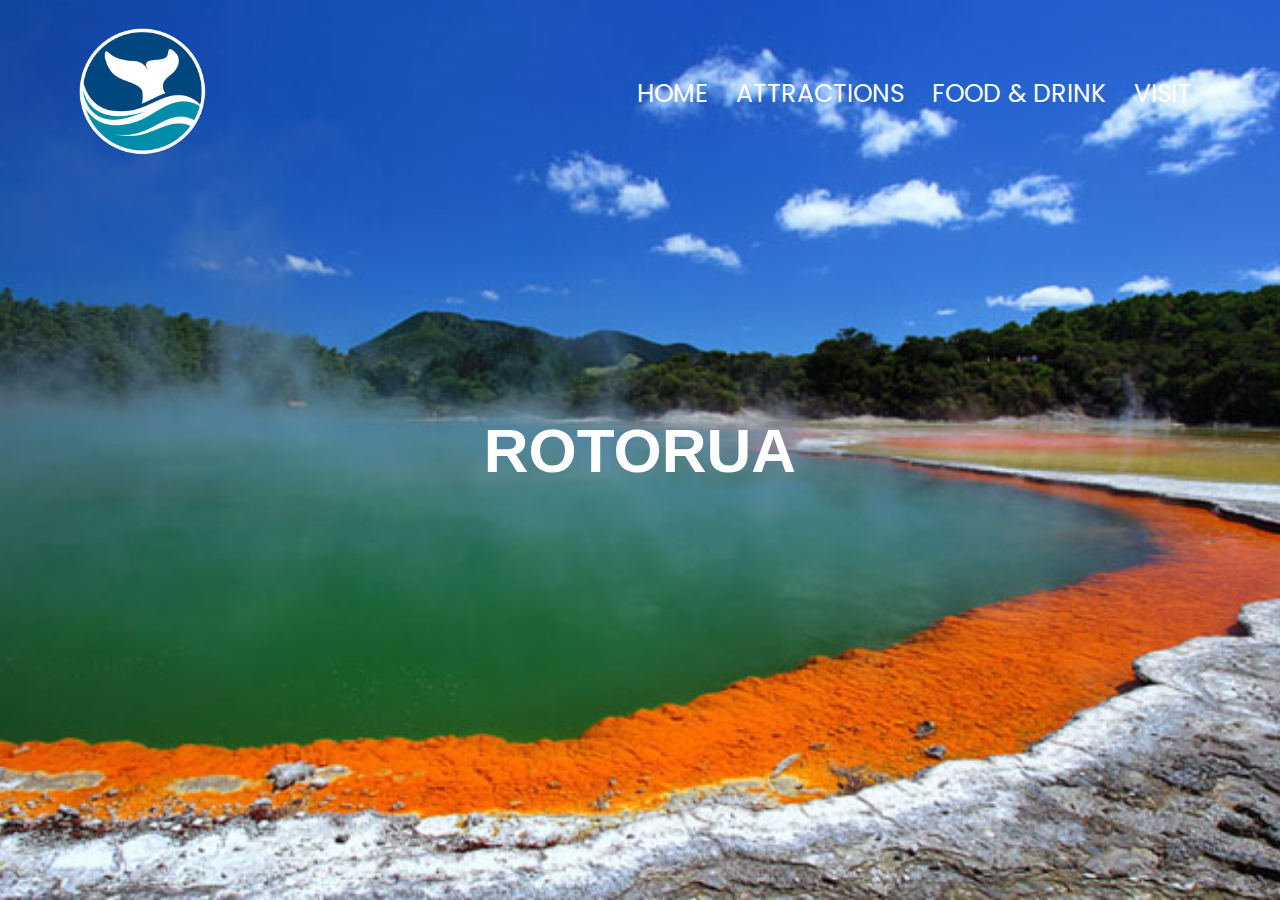
<file: index.html>
<!DOCTYPE html>
<html>

<head>
    <meta charset="utf-8">
    <meta name="viewport" content="width=device-width">
    <title>Header Example</title>
    <link href="style.css" rel="stylesheet" type="text/css" />
    <link rel="preconnect" href="https://fonts.gstatic.com">
    <link href="https://fonts.googleapis.com/css2?family=Poppins:wght@100;200;300;400;600;700&display=swap"
        rel="stylesheet">
</head>

<body>

    <section class="header">
        <nav>
            <a href="index.html"><img src="img/rotorualogo1.png"></a>
            <div class="nav-links">
                <ul>
                    <li><a href="home.html">HOME</a></li>
                    <li><a href="attractions.html">ATTRACTIONS</a></li>
                    <li><a href="fooddrink.html">FOOD & DRINK</a></li>
                    <li><a href="visit.html">VISIT</a></li>
                </ul>
            </div>
        </nav>

        <div class="mainpageheader">
            <h1>ROTORUA</h1>
            <a href="home.html" class="Learn To Know More"></a>
        </div>
    </section>

</body>

</html>
</file>
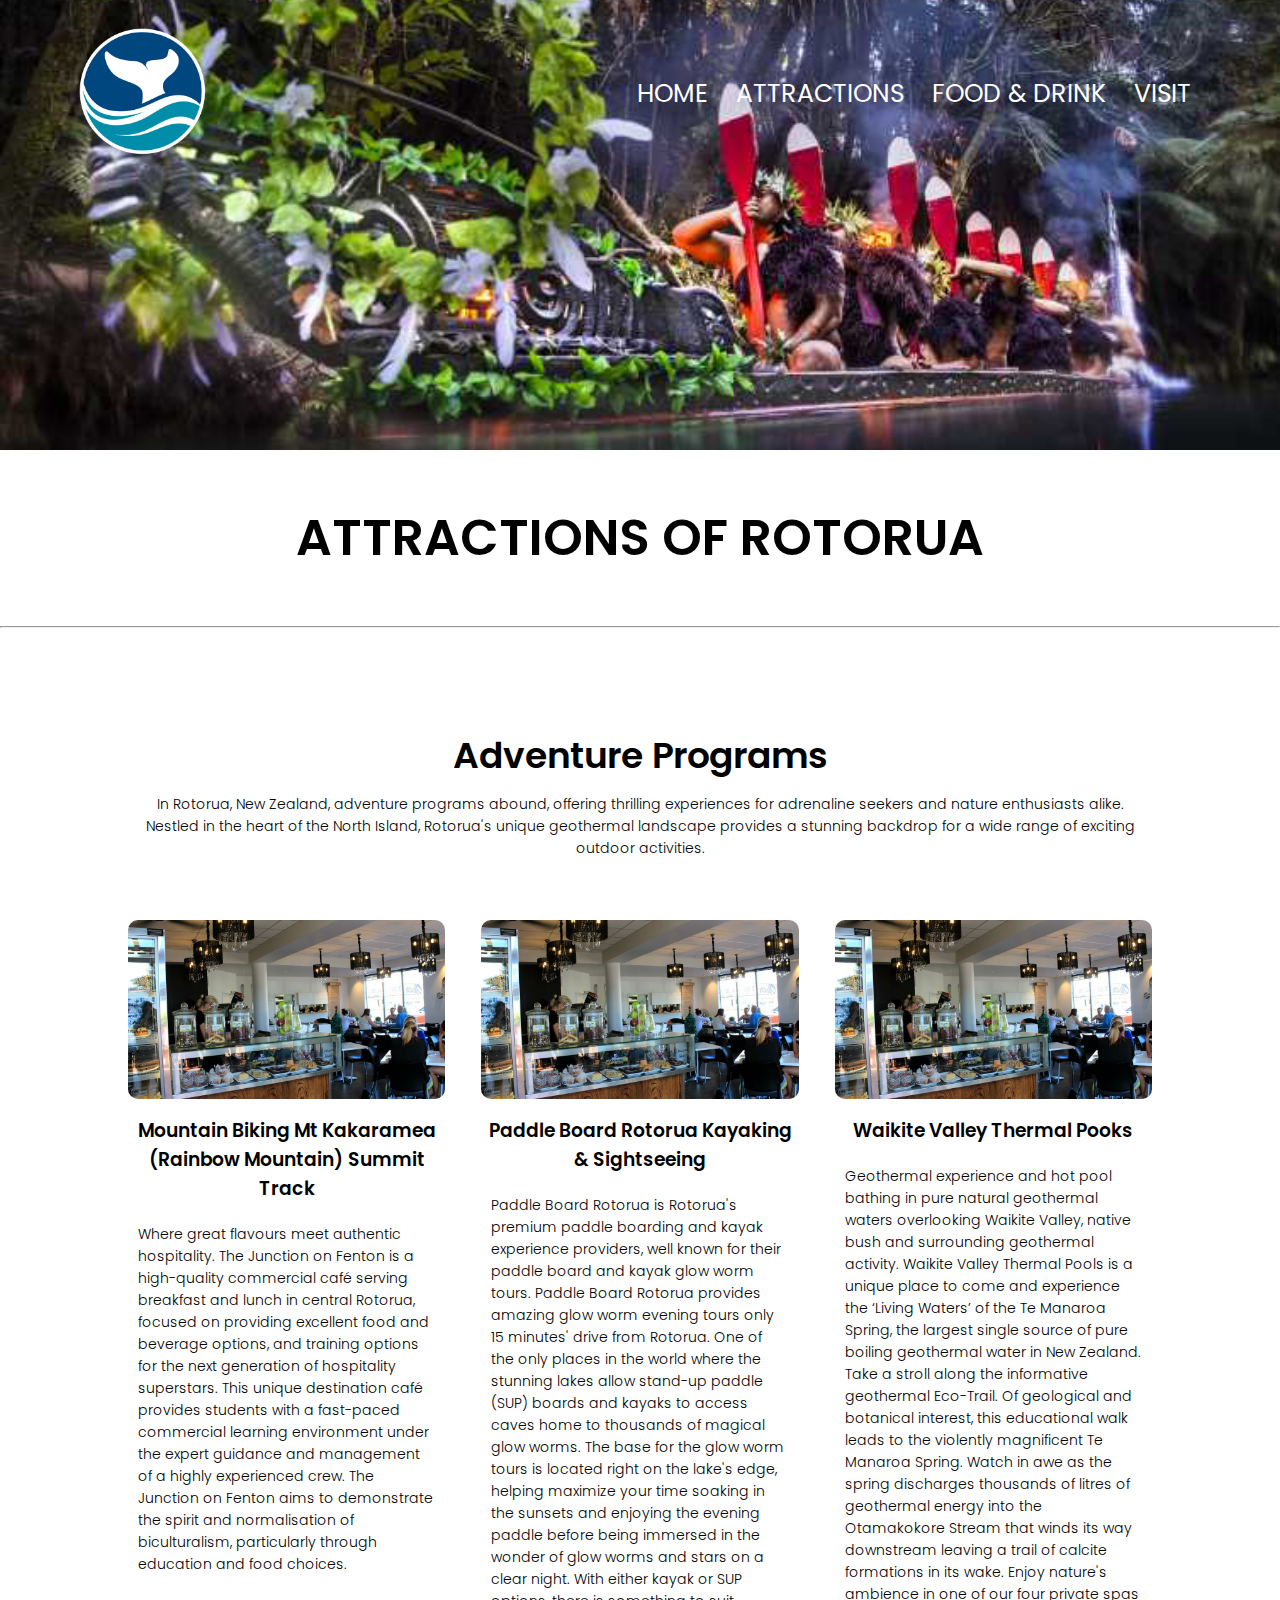
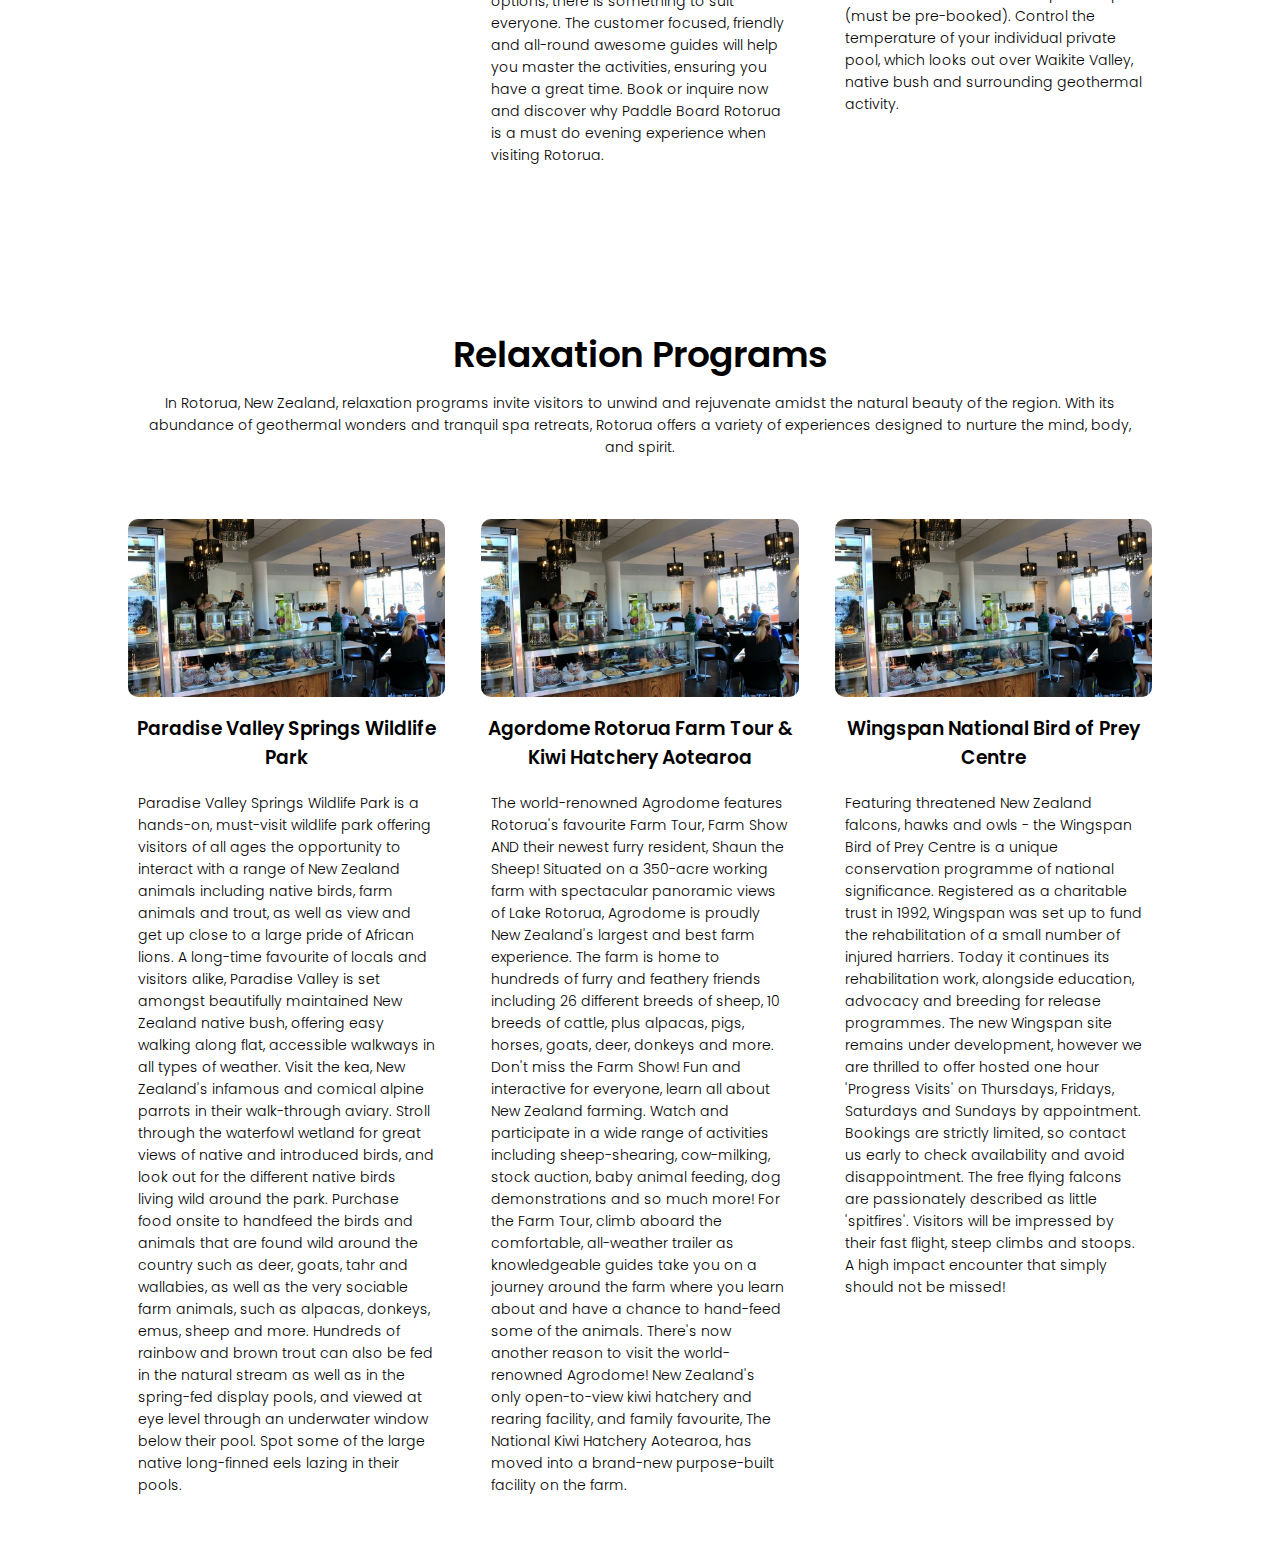
<file: attractions.html>
<!DOCTYPE html>
<html>

<head>
    <meta charset="utf-8">
    <meta name="viewport" content="width=device-width">
    <title>Header Example</title>
    <link href="style.css" rel="stylesheet" type="text/css" />
    <link rel="preconnect" href="https://fonts.gstatic.com">
    <link href="https://fonts.googleapis.com/css2?family=Poppins:wght@100;200;300;400;600;700&display=swap"
        rel="stylesheet">
</head>

<body>

    <section class="sub-header2">
        <nav>
            <a href="index.html"><img src="img/rotorualogo1.png"></a>
            <div class="nav-links">
                <ul>
                    <li><a href="home.html">HOME</a></li>
                    <li><a href="attractions.html">ATTRACTIONS</a></li>
                    <li><a href="fooddrink.html">FOOD & DRINK</a></li>
                    <li><a href="visit.html">VISIT</a></li>
                </ul>
            </div>
        </nav>
    </section>

    <br>
    <br>
    <h1>ATTRACTIONS OF ROTORUA</h1>
    <br>
    <br>
    <hr>






    <section class="attractions">
        <h2>Adventure Programs</h2>
        <p>In Rotorua, New Zealand, adventure programs abound, offering thrilling experiences for adrenaline seekers and
            nature enthusiasts alike. Nestled in the heart of the North Island, Rotorua's unique geothermal landscape
            provides a stunning backdrop for a wide range of exciting outdoor activities.</p>

        <div class="attractionsrow">
            <div class="attractions-col">
                <img src="img/zlimecafe.png">
                <h3>Mountain Biking Mt Kakaramea (Rainbow Mountain) Summit Track</h3>
                <p>Where great flavours meet authentic hospitality.

                    The Junction on Fenton is a high-quality commercial café serving breakfast and lunch in central
                    Rotorua, focused on providing excellent food and beverage options, and training options for the next
                    generation of hospitality superstars.

                    This unique destination café provides students with a fast-paced commercial learning environment
                    under the expert guidance and management of a highly experienced crew. The Junction on Fenton aims
                    to demonstrate the spirit and normalisation of biculturalism, particularly through education and
                    food choices.
                </p>
            </div>
            <div class="attractions-col">
                <img src="img/zlimecafe.png">
                <h3>Paddle Board Rotorua Kayaking & Sightseeing</h3>
                <p>Paddle Board Rotorua is Rotorua's premium paddle boarding and kayak experience providers, well known
                    for their paddle board and kayak glow worm tours.

                    Paddle Board Rotorua provides amazing glow worm evening tours only 15 minutes' drive from Rotorua.
                    One of the only places in the world where the stunning lakes allow stand-up paddle (SUP) boards and
                    kayaks to access caves home to thousands of magical glow worms.

                    The base for the glow worm tours is located right on the lake's edge, helping maximize your time
                    soaking in the sunsets and enjoying the evening paddle before being immersed in the wonder of glow
                    worms and stars on a clear night. With either kayak or SUP options, there is something to suit
                    everyone.
                    The customer focused, friendly and all-round awesome guides will help you master the activities,
                    ensuring you have a great time. Book or inquire now and discover why Paddle Board Rotorua is a must
                    do evening experience when visiting Rotorua.</p>
            </div>
            <div class="attractions-col">
                <img src="img/zlimecafe.png">
                <h3>Waikite Valley Thermal Pooks</h3>
                <p>Geothermal experience and hot pool bathing in pure natural geothermal waters overlooking Waikite
                    Valley, native bush and surrounding geothermal activity.

                    Waikite Valley Thermal Pools is a unique place to come and experience the ‘Living Waters’ of the Te
                    Manaroa Spring, the largest single source of pure boiling geothermal water in New Zealand.

                    Take a stroll along the informative geothermal Eco-Trail. Of geological and botanical interest, this
                    educational walk leads to the violently magnificent Te Manaroa Spring. Watch in awe as the spring
                    discharges thousands of litres of geothermal energy into the Otamakokore Stream that winds its way
                    downstream leaving a trail of calcite formations in its wake.

                    Enjoy nature's ambience in one of our four private spas (must be pre-booked). Control the
                    temperature of your individual private pool, which looks out over Waikite Valley, native bush and
                    surrounding geothermal activity.
                </p>
            </div>
        </div>
    </section>





    <section class="attractions">
        <h2>Relaxation Programs</h2>
        <p>In Rotorua, New Zealand, relaxation programs invite visitors to unwind and rejuvenate amidst the natural
            beauty of the region. With its abundance of geothermal wonders and tranquil spa retreats, Rotorua offers a
            variety of experiences designed to nurture the mind, body, and spirit.</p>

        <div class="attractionsrow">
            <div class="attractions-col">
                <img src="img/zlimecafe.png">
                <h3>Paradise Valley Springs Wildlife Park</h3>
                <p>Paradise Valley Springs Wildlife Park is a hands-on, must-visit wildlife park offering visitors of
                    all ages the opportunity to interact with a range of New Zealand animals including native birds,
                    farm animals and trout, as well as view and get up close to a large pride of African lions.

                    A long-time favourite of locals and visitors alike, Paradise Valley is set amongst beautifully
                    maintained New Zealand native bush, offering easy walking along flat, accessible walkways in all
                    types of weather.

                    Visit the kea, New Zealand's infamous and comical alpine parrots in their walk-through aviary.
                    Stroll through the waterfowl wetland for great views of native and introduced birds, and look out
                    for the different native birds living wild around the park.

                    Purchase food onsite to handfeed the birds and animals that are found wild around the country such
                    as deer, goats, tahr and wallabies, as well as the very sociable farm animals, such as alpacas,
                    donkeys, emus, sheep and more.

                    Hundreds of rainbow and brown trout can also be fed in the natural stream as well as in the
                    spring-fed display pools, and viewed at eye level through an underwater window below their pool.
                    Spot some of the large native long-finned eels lazing in their pools.
                </p>
            </div>
            <div class="attractions-col">
                <img src="img/zlimecafe.png">
                <h3>Agordome Rotorua Farm Tour & Kiwi Hatchery Aotearoa</h3>
                <p>The world-renowned Agrodome features Rotorua's favourite Farm Tour, Farm Show AND their newest furry
                    resident, Shaun the Sheep!

                    Situated on a 350-acre working farm with spectacular panoramic views of Lake Rotorua, Agrodome is
                    proudly New Zealand's largest and best farm experience.

                    The farm is home to hundreds of furry and feathery friends including 26 different breeds of sheep,
                    10 breeds of cattle, plus alpacas, pigs, horses, goats, deer, donkeys and more.

                    Don't miss the Farm Show! Fun and interactive for everyone, learn all about New Zealand farming.
                    Watch and participate in a wide range of activities including sheep-shearing, cow-milking, stock
                    auction, baby animal feeding, dog demonstrations and so much more!
                    For the Farm Tour, climb aboard the comfortable, all-weather trailer as knowledgeable guides take
                    you on a journey around the farm where you learn about and have a chance to hand-feed some of the
                    animals.

                    There's now another reason to visit the world-renowned Agrodome! New Zealand's only open-to-view
                    kiwi hatchery and rearing facility, and family favourite, The National Kiwi Hatchery Aotearoa, has
                    moved into a brand-new purpose-built facility on the farm.

                </p>
            </div>
            <div class="attractions-col">
                <img src="img/zlimecafe.png">
                <h3>Wingspan National Bird of Prey Centre</h3>
                <p>Featuring threatened New Zealand falcons, hawks and owls - the Wingspan Bird of Prey Centre is a
                    unique conservation programme of national significance.

                    Registered as a charitable trust in 1992, Wingspan was set up to fund the rehabilitation of a small
                    number of injured harriers. Today it continues its rehabilitation work, alongside education,
                    advocacy and breeding for release programmes.

                    The new Wingspan site remains under development, however we are thrilled to offer hosted one hour
                    'Progress Visits' on Thursdays, Fridays, Saturdays and Sundays by appointment. Bookings are strictly
                    limited, so contact us early to check availability and avoid disappointment.

                    The free flying falcons are passionately described as little 'spitfires'. Visitors will be impressed
                    by their fast flight, steep climbs and stoops.

                    A high impact encounter that simply should not be missed!
                </p>
            </div>
        </div>
    </section>







</body>

</html>
</file>
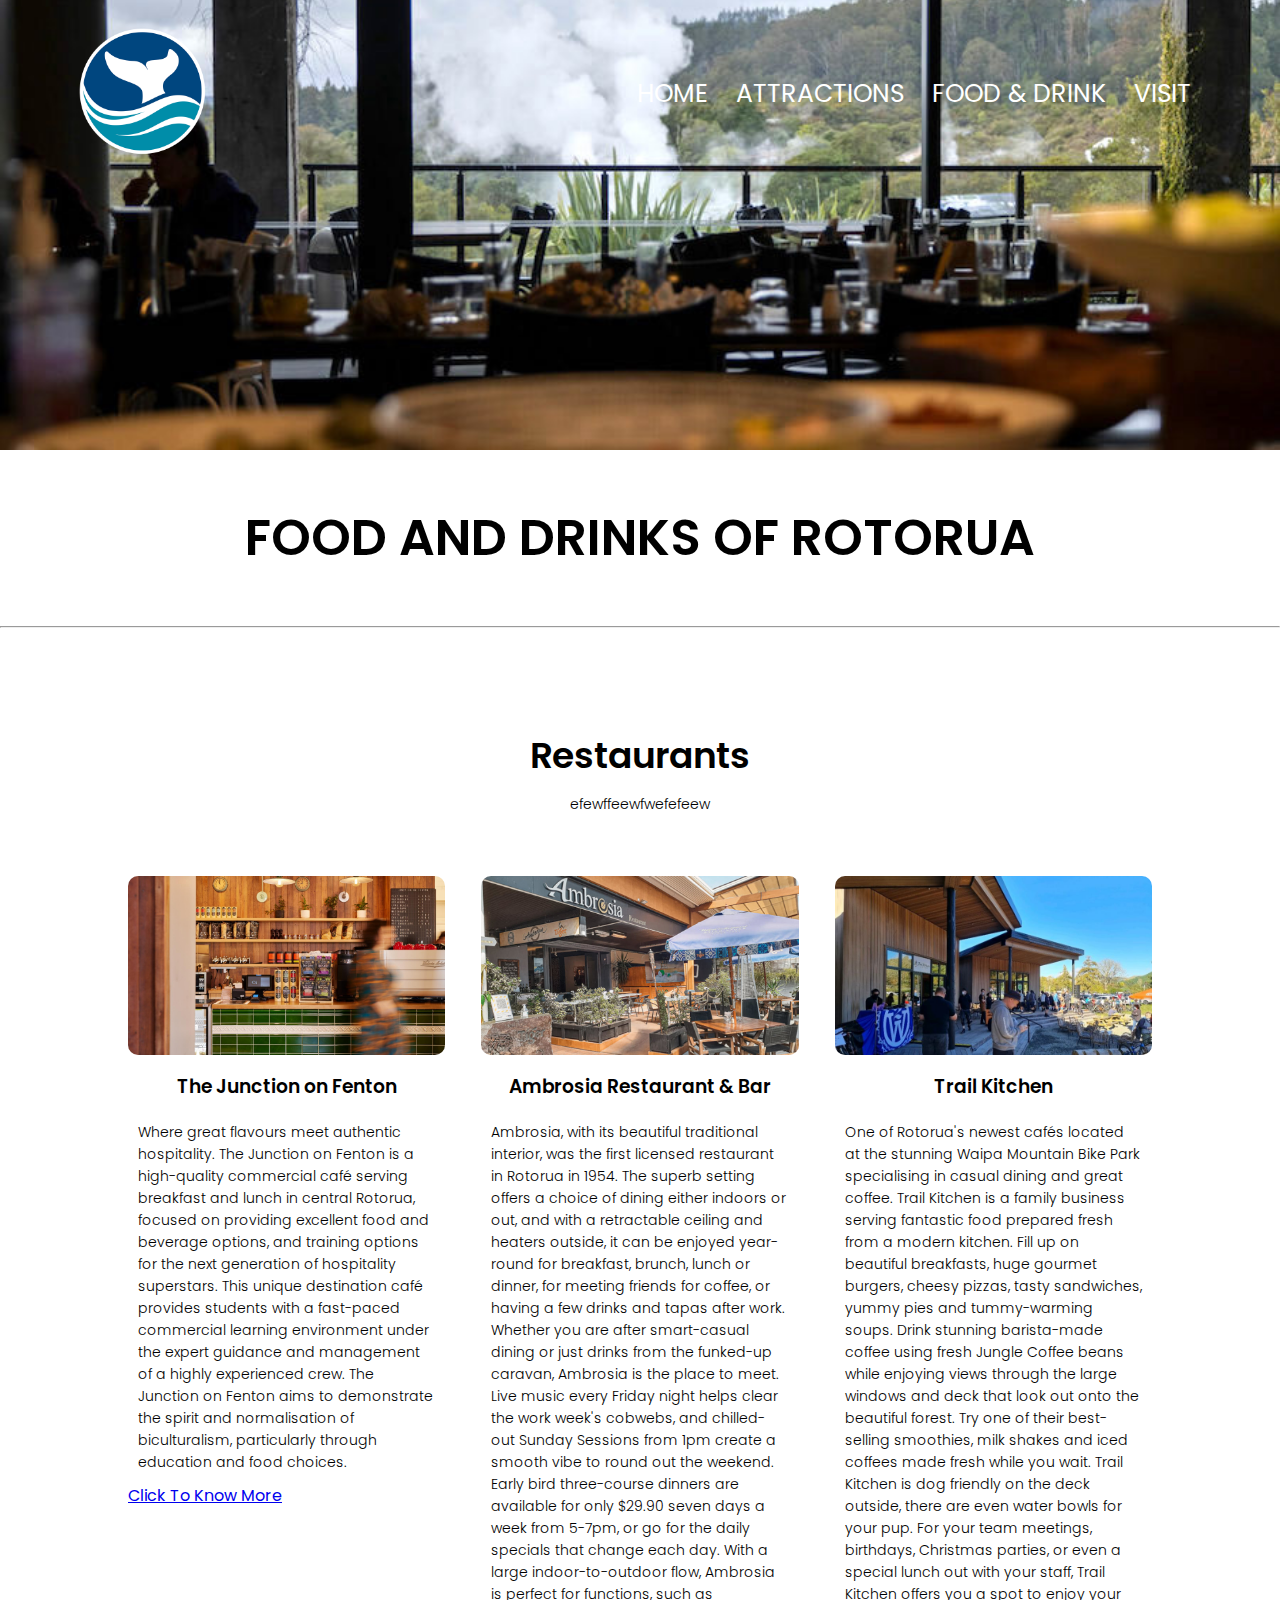
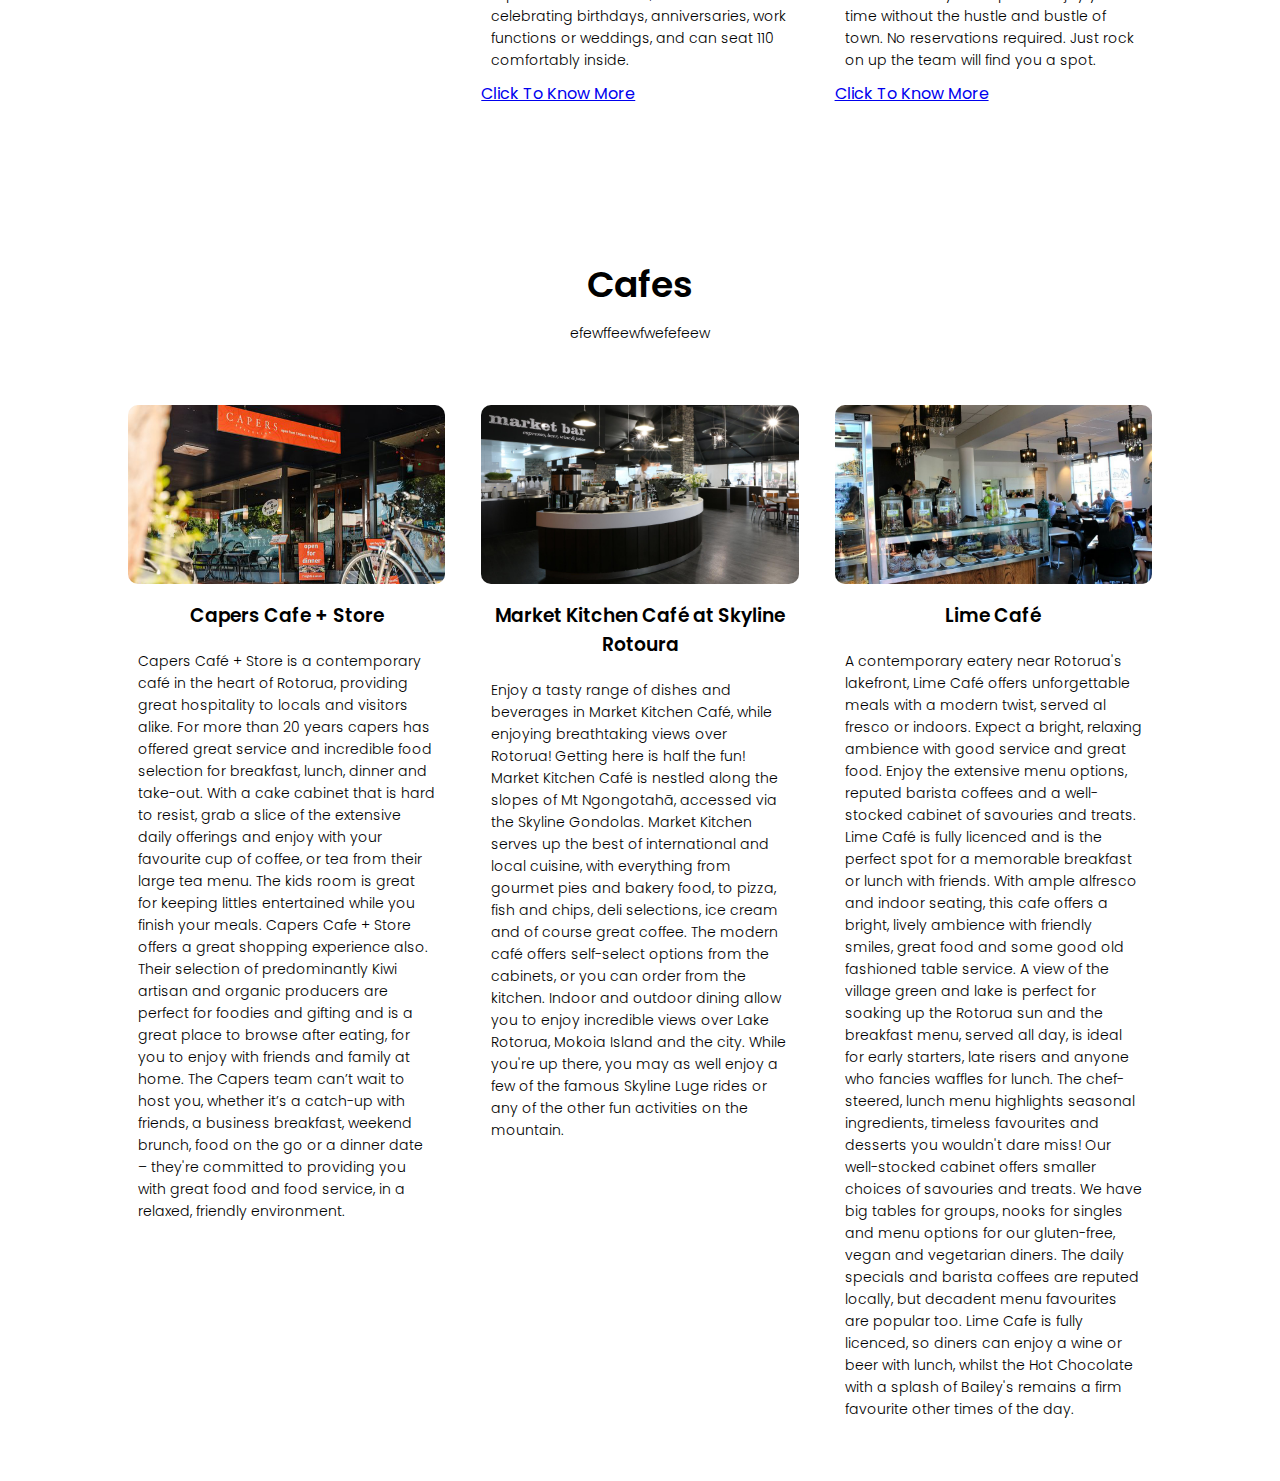
<file: fooddrink.html>
<!DOCTYPE html>
<html>

<head>
    <meta charset="utf-8">
    <meta name="viewport" content="width=device-width">
    <title>ROTORUA - NEW ZEALAND</title>
    <link href="style.css" rel="stylesheet" type="text/css" />
    <link rel="preconnect" href="https://fonts.gstatic.com">
    <link href="https://fonts.googleapis.com/css2?family=Poppins:wght@100;200;300;400;600;700&display=swap"
        rel="stylesheet">
</head>

<body>

    <section class="sub-header3">
        <nav>
            <a href="index.html"><img src="rotorualogo1.png"></a>
            <div class="nav-links">
                <ul>
                    <li><a href="home.html">HOME</a></li>
                    <li><a href="attractions.html">ATTRACTIONS</a></li>
                    <li><a href="fooddrink.html">FOOD & DRINK</a></li>
                    <li><a href="visit.html">VISIT</a></li>
                </ul>
            </div>
        </nav>
    </section>
</body>

<br>
<br>
<h1>FOOD AND DRINKS OF ROTORUA</h1>
<br>
<br>
<hr>






<section class="restaurant">
    <h2>Restaurants</h2>
    <p>efewffeewfwefefeew</p>

    <div class="restaurantrow">
        <div class="restaurant-col">
            <img src="img/zthejunction.png">
            <h3>The Junction on Fenton</h3>
            <p>Where great flavours meet authentic hospitality.

                The Junction on Fenton is a high-quality commercial café serving breakfast and lunch in central Rotorua,
                focused on providing excellent food and beverage options, and training options for the next generation
                of hospitality superstars.

                This unique destination café provides students with a fast-paced commercial learning environment under
                the expert guidance and management of a highly experienced crew. The Junction on Fenton aims to
                demonstrate the spirit and normalisation of biculturalism, particularly through education and food
                choices.
            </p>
            <a href="https://www.rotoruanz.com/eat-drink/restaurants/sobar-cafe">Click To Know More</a>
        </div>
        <div class="restaurant-col">
            <img src="img/zambrosia.png">
            <h3>Ambrosia Restaurant & Bar</h3>
            <p>Ambrosia, with its beautiful traditional interior, was the first licensed restaurant in Rotorua in 1954.

                The superb setting offers a choice of dining either indoors or out, and with a retractable ceiling and
                heaters outside, it can be enjoyed year-round for breakfast, brunch, lunch or dinner, for meeting
                friends for coffee, or having a few drinks and tapas after work.

                Whether you are after smart-casual dining or just drinks from the funked-up caravan, Ambrosia is the
                place to meet. Live music every Friday night helps clear the work week's cobwebs, and chilled-out Sunday
                Sessions from 1pm create a smooth vibe to round out the weekend.

                Early bird three-course dinners are available for only $29.90 seven days a week from 5-7pm, or go for
                the daily specials that change each day.

                With a large indoor-to-outdoor flow, Ambrosia is perfect for functions, such as celebrating birthdays,
                anniversaries, work functions or weddings, and can seat 110 comfortably inside.
            </p>
            <a href="https://www.rotoruanz.com/eat-drink/restaurants/ambrosia-restaurant-bar">Click To Know More</a>
        </div>
        <div class="restaurant-col">
            <img src="img/ztrailkitchen.png">
            <h3>Trail Kitchen</h3>
            <p>One of Rotorua's newest cafés located at the stunning Waipa Mountain Bike Park specialising in casual
                dining and great coffee.

                Trail Kitchen is a family business serving fantastic food prepared fresh from a modern kitchen. Fill up
                on beautiful breakfasts, huge gourmet burgers, cheesy pizzas, tasty sandwiches, yummy pies and
                tummy-warming soups. Drink stunning barista-made coffee using fresh Jungle Coffee beans while enjoying
                views through the large windows and deck that look out onto the beautiful forest. Try one of their
                best-selling smoothies, milk shakes and iced coffees made fresh while you wait.

                Trail Kitchen is dog friendly on the deck outside, there are even water bowls for your pup.

                For your team meetings, birthdays, Christmas parties, or even a special lunch out with your staff, Trail
                Kitchen offers you a spot to enjoy your time without the hustle and bustle of town.

                No reservations required. Just rock on up the team will find you a spot.
            </p>
            <a href="https://www.rotoruanz.com/eat-drink/family-friendly/trail-kitchen 
            ">Click To Know More</a>
        </div>
    </div>
</section>





<section class="restaurant">
    <h2>Cafes</h2>
    <p>efewffeewfwefefeew</p>

    <div class="restaurantrow">
        <div class="restaurant-col">
            <img src="img/zcapercafe.png">
            <h3>Capers Cafe + Store</h3>
            <p>Capers Café + Store is a contemporary café in the heart of Rotorua, providing great hospitality to locals
                and visitors alike.

                For more than 20 years capers has offered great service and incredible food selection for breakfast,
                lunch, dinner and take-out. With a cake cabinet that is hard to resist, grab a slice of the extensive
                daily offerings and enjoy with your favourite cup of coffee, or tea from their large tea menu. The kids
                room is great for keeping littles entertained while you finish your meals.

                Capers Cafe + Store offers a great shopping experience also. Their selection of predominantly Kiwi
                artisan and organic producers are perfect for foodies and gifting and is a great place to browse after
                eating, for you to enjoy with friends and family at home.

                The Capers team can’t wait to host you, whether it’s a catch-up with friends, a business breakfast,
                weekend brunch, food on the go or a dinner date – they're committed to providing you with great food and
                food service, in a relaxed, friendly environment.
            </p>
        </div>
        <div class="restaurant-col">
            <img src="img/zmarketcafe.png">
            <h3>Market Kitchen Café at Skyline Rotoura</h3>
            </h3>
            <p>Enjoy a tasty range of dishes and beverages in Market Kitchen Café, while enjoying breathtaking views
                over Rotorua!


                Getting here is half the fun! Market Kitchen Café is nestled along the slopes of Mt Ngongotahā, accessed
                via the Skyline Gondolas.


                Market Kitchen serves up the best of international and local cuisine, with everything from gourmet pies
                and bakery food, to pizza, fish and chips, deli selections, ice cream and of course great coffee.


                The modern café offers self-select options from the cabinets, or you can order from the kitchen. Indoor
                and outdoor dining allow you to enjoy incredible views over Lake Rotorua, Mokoia Island and the city.

                While you're up there, you may as well enjoy a few of the famous Skyline Luge rides or any of the other
                fun activities on the mountain.

            </p>
        </div>
        <div class="restaurant-col">
            <img src="img/zlimecafe.png">
            <h3>Lime Café</h3>
            <p>A contemporary eatery near Rotorua's lakefront, Lime Café offers unforgettable meals with a modern twist,
                served al fresco or indoors. Expect a bright, relaxing ambience with good service and great food. Enjoy
                the extensive menu options, reputed barista coffees and a well-stocked cabinet of savouries and treats.
                Lime Café is fully licenced and is the perfect spot for a memorable breakfast or lunch with friends.

                With ample alfresco and indoor seating, this cafe offers a bright, lively ambience with friendly smiles,
                great food and some good old fashioned table service. A view of the village green and lake is perfect
                for soaking up the Rotorua sun and the breakfast menu, served all day, is ideal for early starters, late
                risers and anyone who fancies waffles for lunch. The chef-steered, lunch menu highlights seasonal
                ingredients, timeless favourites and desserts you wouldn't dare miss! Our well-stocked cabinet offers
                smaller choices of savouries and treats.

                We have big tables for groups, nooks for singles and menu options for our gluten-free, vegan and
                vegetarian diners. The daily specials and barista coffees are reputed locally, but decadent menu
                favourites are popular too. Lime Cafe is fully licenced, so diners can enjoy a wine or beer with lunch,
                whilst the Hot Chocolate with a splash of Bailey's remains a firm favourite other times of the day.
            </p>
        </div>
    </div>
</section>

</html>
</file>
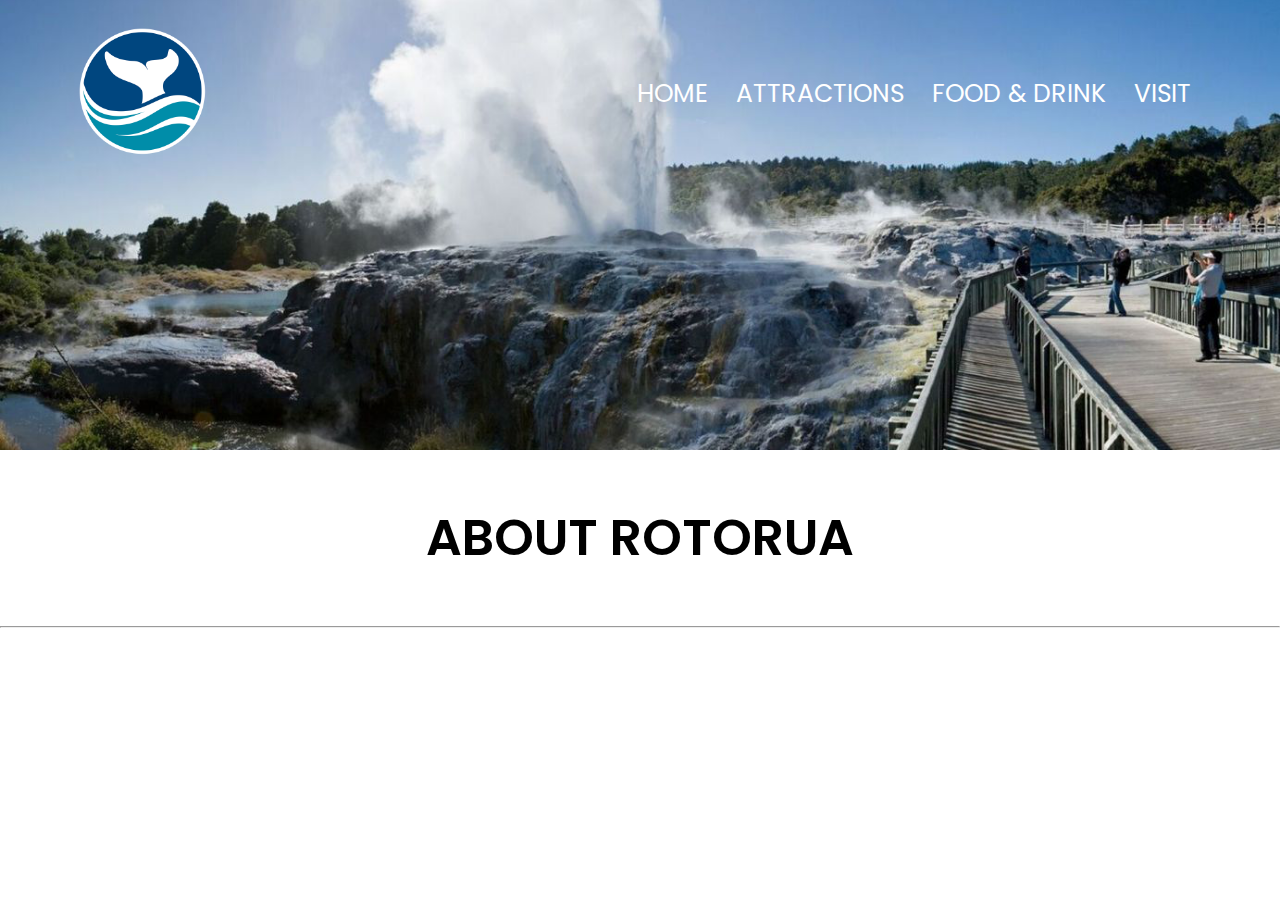
<file: home.html>
<!DOCTYPE html>
<html>

<head>
    <meta charset="utf-8">
    <meta name="viewport" content="width=device-width">
    <title>Header Example</title>
    <link href="style.css" rel="stylesheet" type="text/css" />
    <link rel="preconnect" href="https://fonts.gstatic.com">
    <link href="https://fonts.googleapis.com/css2?family=Poppins:wght@100;200;300;400;600;700&display=swap"
        rel="stylesheet">
</head>

<body>

    <section class="sub-header1">
        <nav>
            <a href="index.html"><img src="img/rotorualogo1.png"></a>
            <div class="nav-links">
                <ul>
                    <li><a href="home.html">HOME</a></li>
                    <li><a href="attractions.html">ATTRACTIONS</a></li>
                    <li><a href="fooddrink.html">FOOD & DRINK</a></li>
                    <li><a href="visit.html">VISIT</a></li>
                </ul>
            </div>
        </nav>
    </section>

    <br>
    <br>
    <h1>ABOUT ROTORUA</h1>
    <br>
    <br>
    <hr>



</body>

</html>
</file>
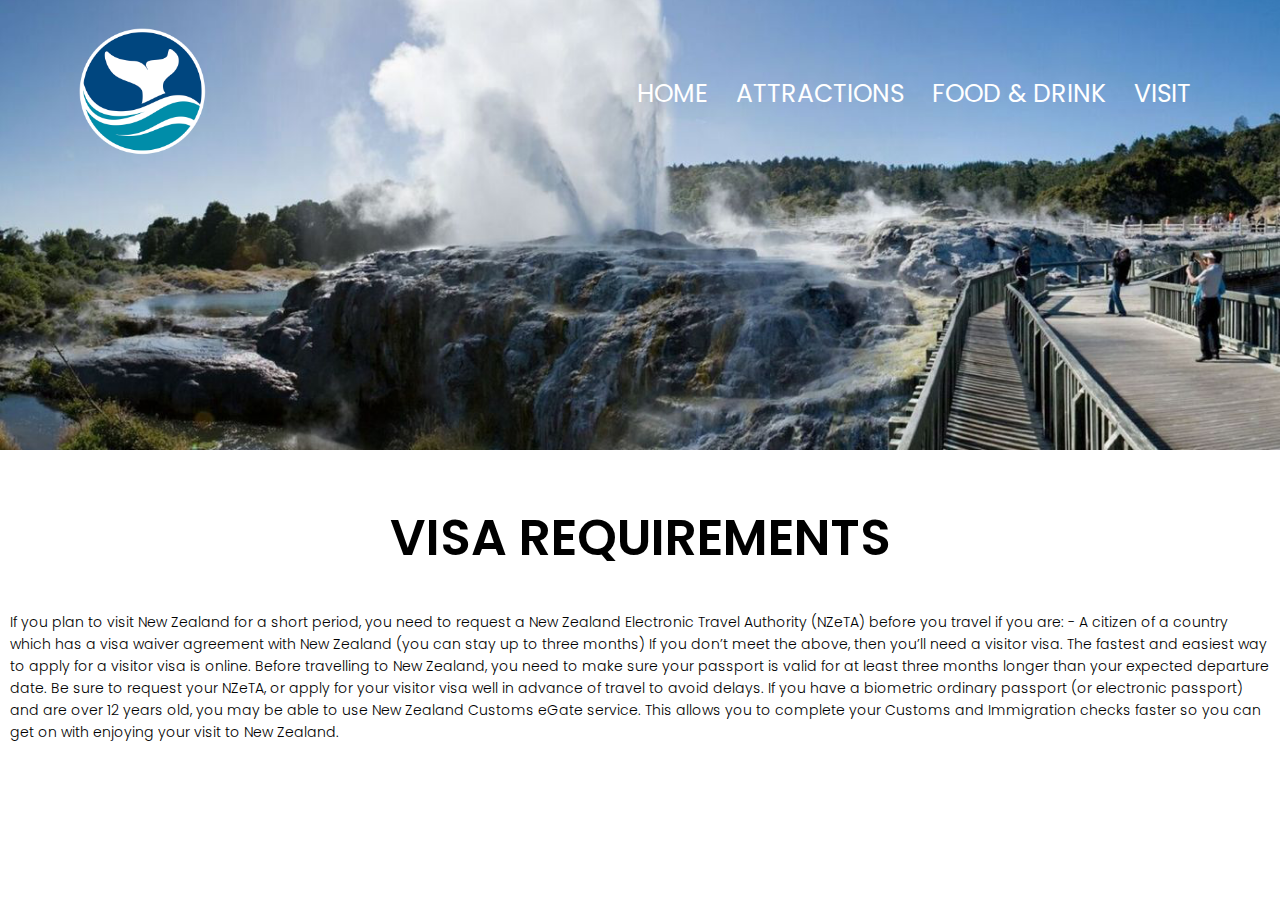
<file: visit.html>
<!DOCTYPE html>
<html>

<head>
    <meta charset="utf-8">
    <meta name="viewport" content="width=device-width">
    <title>Header Example</title>
    <link href="style.css" rel="stylesheet" type="text/css" />
    <link rel="preconnect" href="https://fonts.gstatic.com">
    <link href="https://fonts.googleapis.com/css2?family=Poppins:wght@100;200;300;400;600;700&display=swap"
        rel="stylesheet">
</head>

<body>

    <section class="sub-header1">
        <nav>
            <a href="index.html"><img src="img/rotorualogo1.png"></a>
            <div class="nav-links">
                <ul>
                    <li><a href="home.html">HOME</a></li>
                    <li><a href="attractions.html">ATTRACTIONS</a></li>
                    <li><a href="fooddrink.html">FOOD & DRINK</a></li>
                    <li><a href="visit.html">VISIT</a></li>
                </ul>
            </div>
        </nav>
    </section>

    <br>
    <br>
    <h1>VISA REQUIREMENTS</h1>
    <br>
    <p>If you plan to visit New Zealand for a short period, you need to request a New Zealand Electronic Travel
        Authority (NZeTA) before you travel if you are:
        - A citizen of a country which has a visa waiver agreement with New Zealand (you can stay up to three months)



        If you don’t meet the above, then you’ll need a visitor visa. The fastest and easiest way to apply for a visitor
        visa is online.


        Before travelling to New Zealand, you need to make sure your passport is valid for at least three months longer
        than your expected departure date.

        Be sure to request your NZeTA, or apply for your visitor visa well in advance of travel to avoid delays.

        If you have a biometric ordinary passport (or electronic passport) and are over 12 years old, you may be able to
        use New Zealand Customs eGate service. This allows you to complete your Customs and Immigration checks faster so
        you can get on with enjoying your visit to New Zealand.
    </p>




</body>

</html>
</file>
<file: style.css>
* {
    margin: 0;
    padding: 0;
    font-family: 'Poppins', sans-serif;
}

.header {
    min-height: 100vh;
    width: 100%;
    background-image: url(img/orangebeach.png);
    background-position: center;
    background-size: cover;
    position: relative;
}

nav {
    display: flex;
    padding: 2% 6%;
    justify-content: space-between;
    align-items: center;
}

nav img {
    width: 131px;
}

.nav-links {
    flex: 1;
    text-align: right;
}

.nav-links ul li {
    list-style: none;
    display: inline-block;
    padding: 8px 12px;
    position: relative;
}

.nav-links ul li a {
    color: #fff;
    text-decoration: none;
    font-size: 25px;
}

.nav-links ul li::after {
    content: '';
    width: 0%;
    height: 2px;
    background: #ffffff;
    display: block;
    margin: auto;
    transition: 0.5s;
}

.nav-links ul li:hover::after {
    width: 100%;
}

.mainpageheader {
    width: 90%;
    color: #fff;
    position: absolute;
    top: 50%;
    left: 50%;
    transform: translate(-50%, -50%);
    text-align: center;
}

.mainpageheader h1 {
    font-size: 62px;
    font-family: Verdana, Geneva, Tahoma, sans-serif;
}

/*----------------home page--------------*/

.sub-header1 {
    height: 50vh;
    width: 100%;
    background-image: url("img/zhomepagerotorua.png");
    background-position: center;
    background-size: cover;
    text-align: center;
    color: #fff;
}

/*----------------attractions page--------------*/

.sub-header2 {
    height: 50vh;
    width: 100%;
    background-image: url("img/zattractionspagerotorua.png");
    background-position: center;
    background-size: cover;
    text-align: center;
    color: #fff;
}

h1 {
    font-size: 50px;
    text-align: center;
    font-weight: 600;
}

/*----------------adventure & relaxation & wildlife part--------------*/

.attractionsrow {
    margin-top: 5%;
    display: flex;
    justify-content: space-between;
}

.attractions {
    width: 80%;
    margin: auto;
    text-align: center;
    padding-top: 100px;
}

.attractions-col {
    flex-basis: 31%;
    border-radius: 10px;
    margin-bottom: 5%;
    text-align: left;
}

.attractions-col img {
    width: 100%;
    border-radius: 10px;
}

h2 {
    font-size: 36px;
    font-weight: 600;
}

p {
    color: #000000;
    font-size: 14px;
    font-weight: 300;
    line-height: 22px;
    padding: 10px;
}

h3 {
    text-align: center;
    font-weight: 600;
    margin: 10px 0;
}


/*----------------fooddrink page--------------*/

.sub-header3 {
    height: 50vh;
    width: 100%;
    background-image: url("img/zfoodpagerotorua.png");
    background-position: center;
    background-size: cover;
    text-align: center;
    color: #fff;
}

/*----------------restaurants & cafe part--------------*/

.restaurantrow {
    margin-top: 5%;
    display: flex;
    justify-content: space-between;
}

.restaurant {
    width: 80%;
    margin: auto;
    text-align: center;
    padding-top: 100px;
}

.restaurant-col {
    flex-basis: 31%;
    border-radius: 10px;
    margin-bottom: 5%;
    text-align: left;
}

.restaurant-col img {
    width: 100%;
    border-radius: 10px;
}

/*----------------visa requirements part--------------*/
</file>
